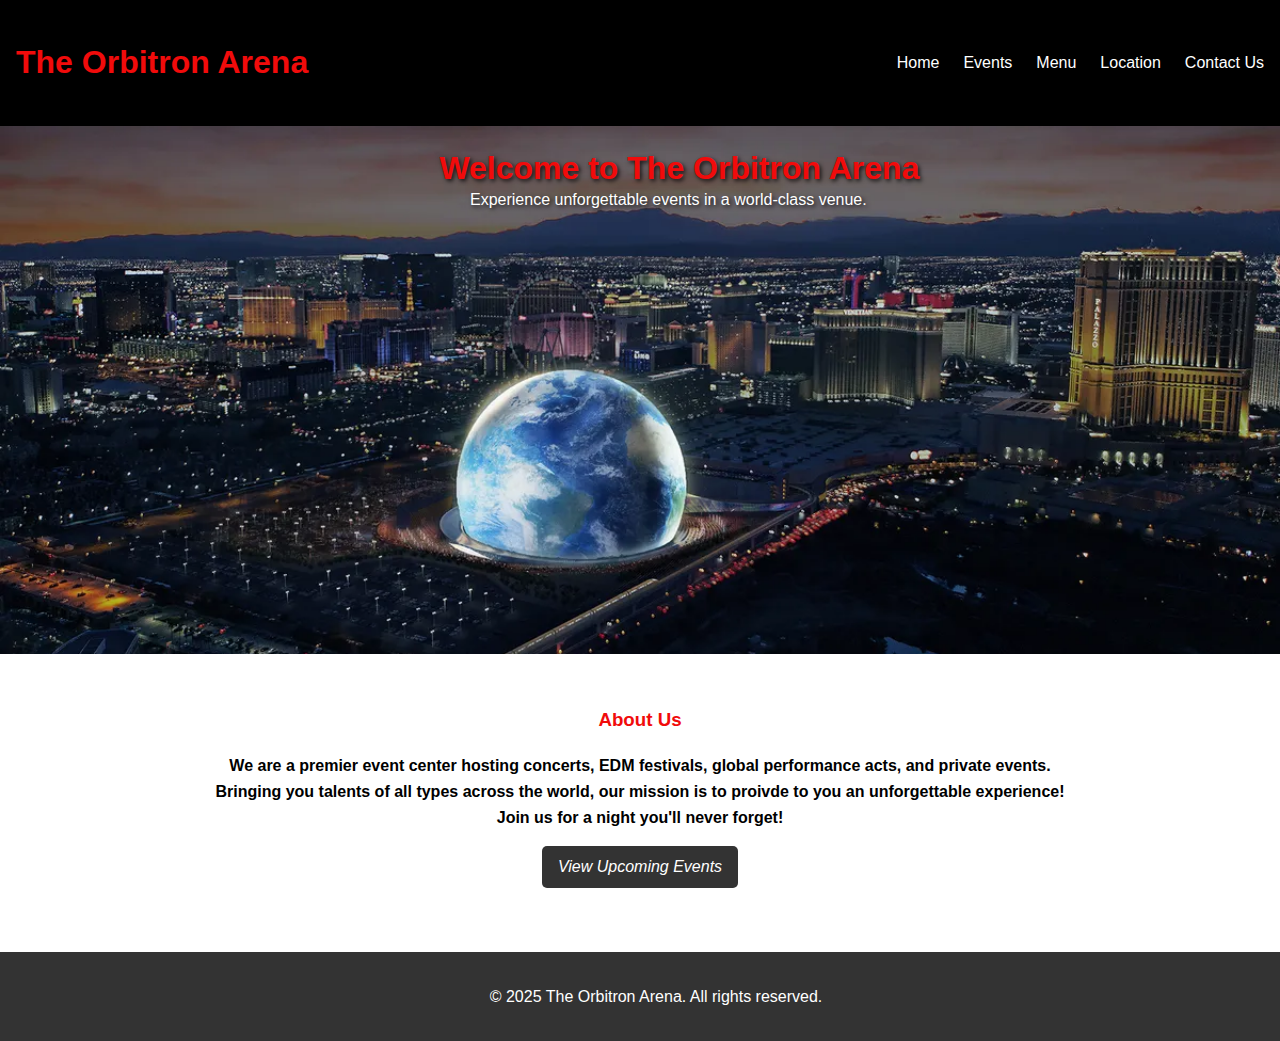
<file: index.html>
<!DOCTYPE html>
<html lang="en">
<head>
    <meta charset="UTF-8">
    <meta name="viewport" content="width=device-width, initial-scale=1.0">
    <title>The Orbitron Arena</title>
    <link rel="stylesheet" href="styles.css">
</head>
<body>
    <header>
        <nav class="navbar">
            <h1>The Orbitron Arena</h1>
            <ul>
                <li><a href="index.html">Home</a></li>
                <li><a href="events.html">Events</a></li>
                <li><a href="menu.html">Menu</a></li>
                <li><a href="location.html">Location</a></li>
                <li><a href="contact.html">Contact Us</a></li>
            </ul>
        </nav>
    </header>

    <main>
        <section class="hero">
            <h2>Welcome to The Orbitron Arena</h2>
            <p>Experience unforgettable events in a world-class venue.</p>
        </section>

        <section class="about">
            <h3>About Us</h3>
            <p>We are a premier event center hosting concerts, EDM festivals, global performance acts, and private events. <br>
                Bringing you talents of all types across the world, our mission is to proivde to you an unforgettable experience!<br>
                 Join us for a night you'll never forget!</p>
            <a href="events.html" class="btn">View Upcoming Events</a>
        </section>
    </main>

    <footer>
        <p>&copy; 2025 The Orbitron Arena. All rights reserved.</p>
    </footer>
</body>
</html>
</file>
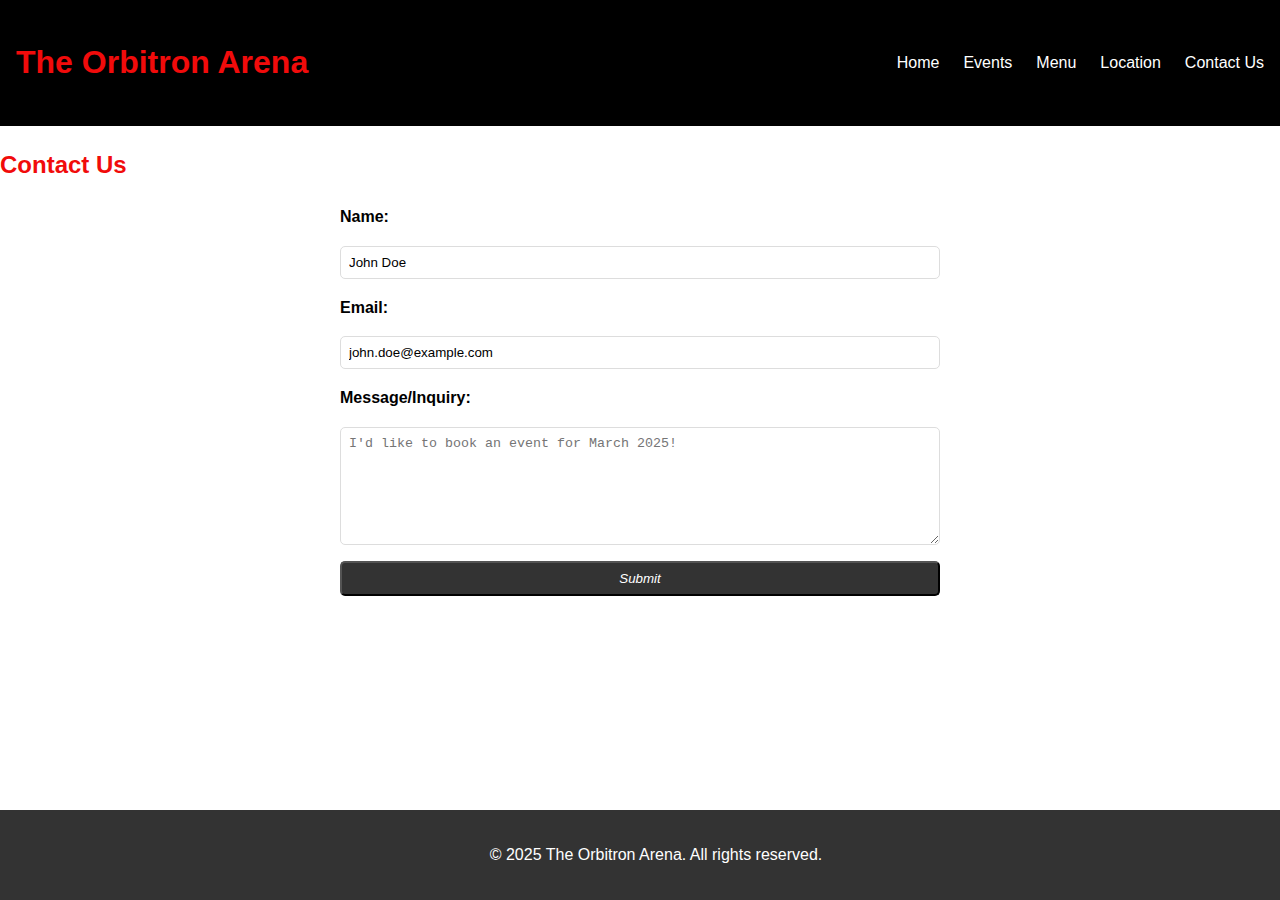
<file: contact.html>
<!DOCTYPE html>
<html lang="en">
<head>
    <meta charset="UTF-8">
    <meta name="viewport" content="width=device-width, initial-scale=1.0">
    <title>Contact Us - The Orbitron Arena</title>
    <link rel="stylesheet" href="styles.css">
</head>
<body>
    <header>
        <nav class="navbar">
            <h1>The Orbitron Arena</h1>
            <ul>
                <li><a href="index.html">Home</a></li>
                <li><a href="events.html">Events</a></li>
                <li><a href="menu.html">Menu</a></li>
                <li><a href="location.html">Location</a></li>
                <li><a href="contact.html">Contact Us</a></li>
            </ul>
        </nav>
    </header>

    <main>
        <h2>Contact Us</h2>
        <form class="contact-form">
            <label for="name">Name:</label>
            <input type="text" id="name" name="name" required value="John Doe" placeholder="Enter your name">
            
            <label for="email">Email:</label>
            <input type="email" id="email" name="email" required value="john.doe@example.com" placeholder="Enter your email">
            
            <label for="message">Message/Inquiry:</label>
            <textarea id="message" name="message" required placeholder="I'd like to book an event for March 2025!"></textarea>
            
            <button type="submit" class="btn">Submit</button>
        </form>
    </main>

    <footer>
        <p>© 2025 The Orbitron Arena. All rights reserved.</p>
    </footer>
</body>
</html>
</file>
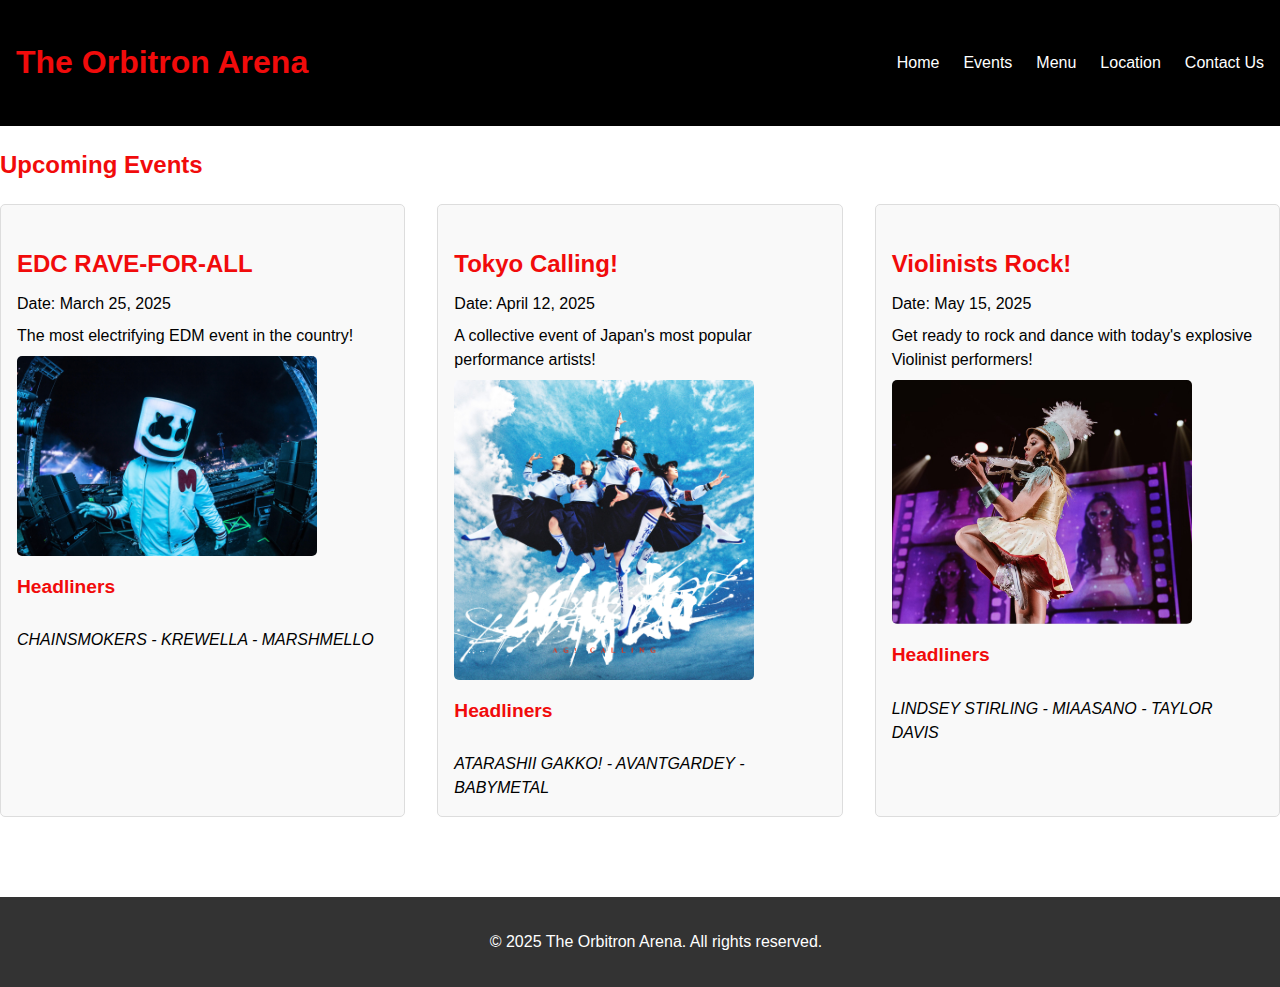
<file: events.html>
<!DOCTYPE html>
<html lang="en">
<head>
    <meta charset="UTF-8">
    <meta name="viewport" content="width=device-width, initial-scale=1.0">
    <title>Events - The Orbitron Arena</title>
    <link rel="stylesheet" href="styles.css">
</head>
<body>
    <header>
        <nav class="navbar">
            <h1>The Orbitron Arena</h1>
            <ul>
                <li><a href="index.html">Home</a></li>
                <li><a href="events.html">Events</a></li>
                <li><a href="menu.html">Menu</a></li>
                <li><a href="location.html">Location</a></li>
                <li><a href="contact.html">Contact Us</a></li>
            </ul>
        </nav>
    </header>

    <main>
        <h2>Upcoming Events</h2>
        <section class="events-grid">
            <article class="event">
                <h3>EDC RAVE-FOR-ALL</h3>
                <p>Date: March 25, 2025</p>
                <p>The most electrifying EDM event in the country!</p>
                <img src="images/Marshmello.jpg" alt="Marshmello performing at EDC RAVE-FOR-ALL">
                <h4>Headliners</h4>
                <p>CHAINSMOKERS - KREWELLA - MARSHMELLO</p>
            </article>
            <article class="event">
                <h3>Tokyo Calling!</h3>
                <p>Date: April 12, 2025</p>
                <p>A collective event of Japan's most popular performance artists!</p>
                <img src="images/Atarashii_Gakko!.jpg" alt="ATARASHII GAKKO! performing at Tokyo Calling">
                <h4>Headliners</h4>
                <p>ATARASHII GAKKO! - AVANTGARDEY - BABYMETAL</p>
            </article>
            <article class="event">
                <h3>Violinists Rock!</h3>
                <p>Date: May 15, 2025</p>
                <p>Get ready to rock and dance with today's explosive Violinist performers!</p>
                <img src="images/Lindsey_Stirling.jpg" alt="Lindsey Stirling performing at Violinists Rock">
                <h4>Headliners</h4>
                <p>LINDSEY STIRLING - MIAASANO - TAYLOR DAVIS</p>
            </article>
        </section>
    </main>

    <footer>
        <p>© 2025 The Orbitron Arena. All rights reserved.</p>
    </footer>
</body>
</html>
</file>
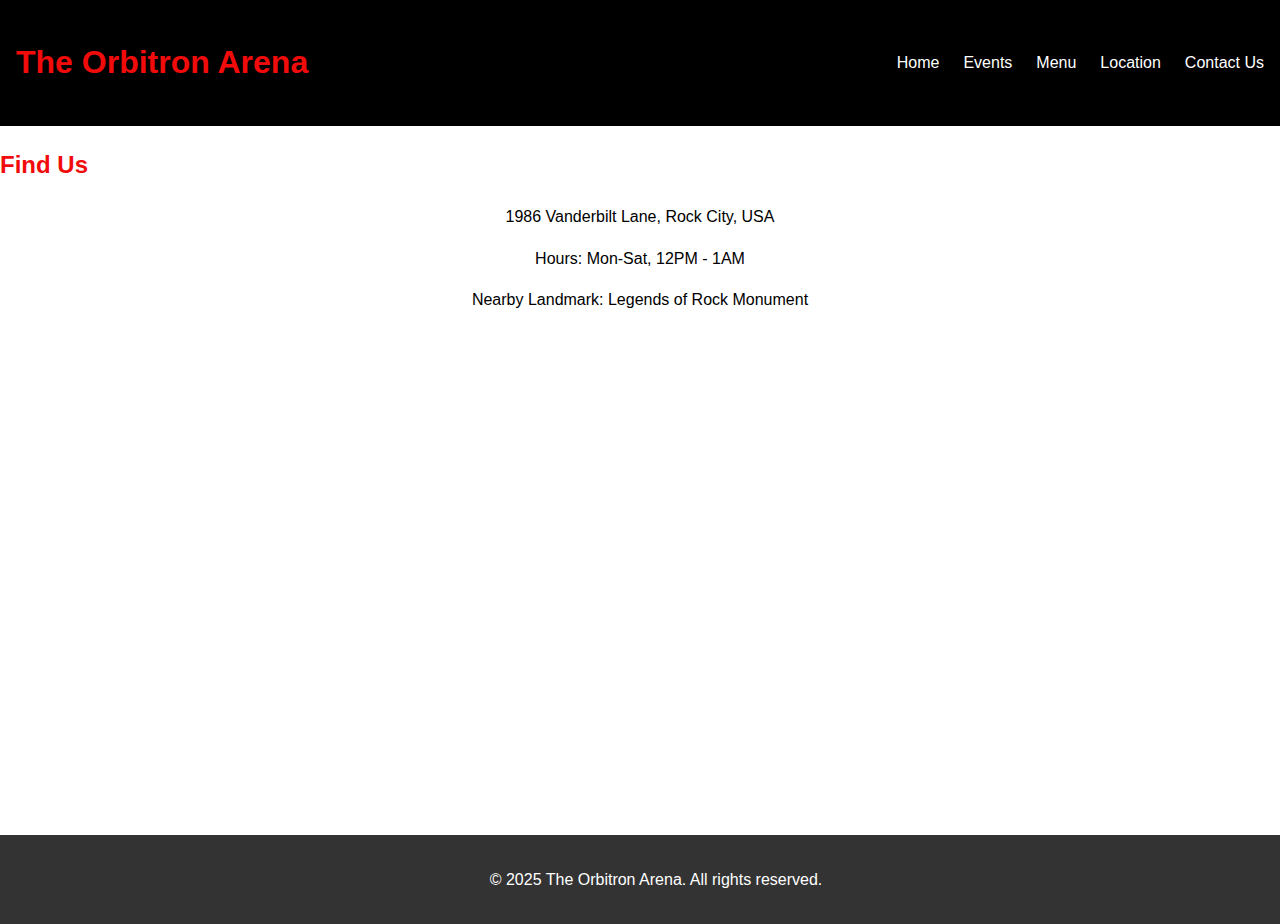
<file: location.html>
<!DOCTYPE html>
<html lang="en">
<head>
    <meta charset="UTF-8">
    <meta name="viewport" content="width=device-width, initial-scale=1.0">
    <title>Location - The Orbitron Arena</title>
    <link rel="stylesheet" href="styles.css">
</head>
<body>
    <header>
        <nav class="navbar">
            <h1>The Orbitron Arena</h1>
            <ul>
                <li><a href="index.html">Home</a></li>
                <li><a href="events.html">Events</a></li>
                <li><a href="menu.html">Menu</a></li>
                <li><a href="location.html">Location</a></li>
                <li><a href="contact.html">Contact Us</a></li>
            </ul>
        </nav>
    </header>

    <main>
        <h2>Find Us</h2>
        <section class="location-info">
            <p>1986 Vanderbilt Lane, Rock City, USA</p>
            <p>Hours: Mon-Sat, 12PM - 1AM</p>
            <p>Nearby Landmark: Legends of Rock Monument</p>
            <iframe src="https://www.google.com/maps/embed?pb=" width="600" height="450" style="border:0;" allowfullscreen="" loading="lazy"></iframe>
        </section>
    </main>

    <footer>
        <p>&copy; 2025 The Orbitron Arena. All rights reserved.</p>
    </footer>
</body>
</html>
</file>
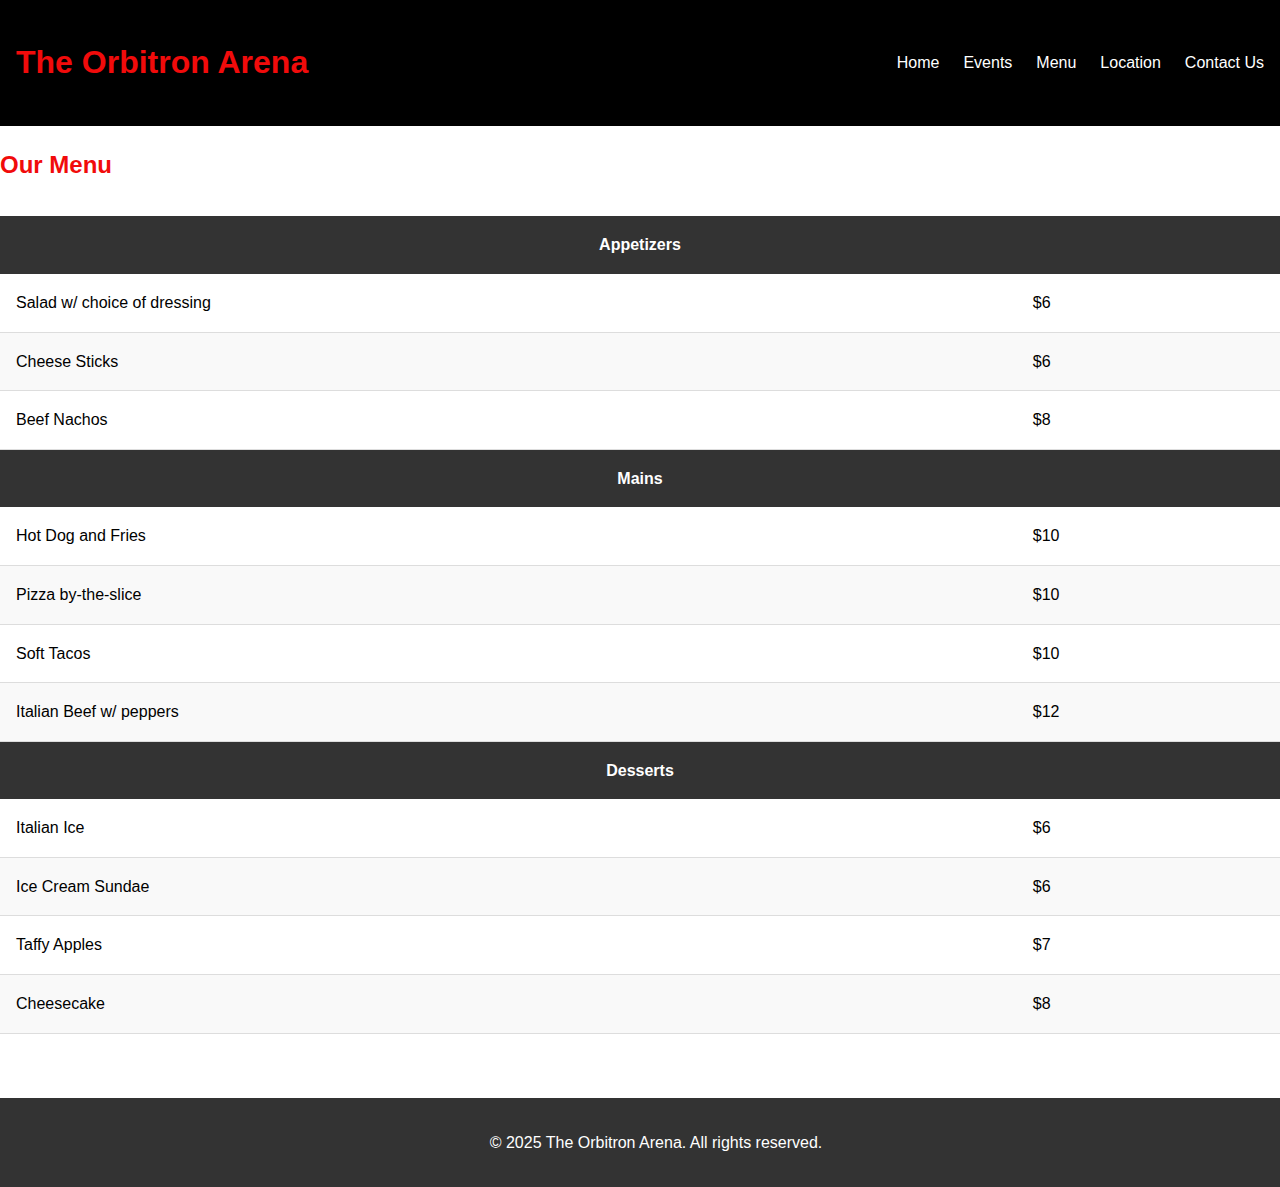
<file: menu.html>
<!DOCTYPE html>
<html lang="en">
<head>
    <meta charset="UTF-8">
    <meta name="viewport" content="width=device-width, initial-scale=1.0">
    <title>Menu - The Orbitron Arena</title>
    <link rel="stylesheet" href="styles.css">
</head>
<body>
    <header>
        <nav class="navbar">
            <h1>The Orbitron Arena</h1>
            <ul>
                <li><a href="index.html">Home</a></li>
                <li><a href="events.html">Events</a></li>
                <li><a href="menu.html">Menu</a></li>
                <li><a href="location.html">Location</a></li>
                <li><a href="contact.html">Contact Us</a></li>
            </ul>
        </nav>
    </header>

    <main>
        <h2>Our Menu</h2>
        <table class="menu-table">
            <thead>
                <tr><th colspan="2">Appetizers</th></tr>
            </thead>
            <tbody>
                <tr><td>Salad w/ choice of dressing</td><td>$6</td></tr>
                <tr><td>Cheese Sticks</td><td>$6</td></tr>
                <tr><td>Beef Nachos</td><td>$8</td></tr>
            </tbody>
            <thead>
                <tr><th colspan="2">Mains</th></tr>
            </thead>
            <tbody>
                <tr><td>Hot Dog and Fries</td><td>$10</td></tr>
                <tr><td>Pizza by-the-slice</td><td>$10</td></tr>
                <tr><td>Soft Tacos</td><td>$10</td></tr>
                <tr><td>Italian Beef w/ peppers</td><td>$12</td></tr>
            </tbody>
            <thead>
                <tr><th colspan="2">Desserts</th></tr>
            </thead>
            <tbody>
                <tr><td>Italian Ice</td><td>$6</td></tr>
                <tr><td>Ice Cream Sundae</td><td>$6</td></tr>
                <tr><td>Taffy Apples</td><td>$7</td></tr>
                <tr><td>Cheesecake</td><td>$8</td></tr>
            </tbody>
        </table>
    </main>

    <footer>
        <p>&copy; 2025 The Orbitron Arena. All rights reserved.</p>
    </footer>
</body>
</html>
</file>
<file: styles.css>
/* General Styles */
body {
    font-family: Arial, sans-serif;
    margin: 0;
    padding: 0;
    line-height: 1.6;
    min-height: 100vh; 
    display: flex; 
    flex-direction: column; 
}

h1 {
    font-size: 2rem; /* Reverted to original size for stability */
    font-weight: bold;
    color: #f10b0b; /* Red text, unchanged */
}

h2, h3, h4 {
    color: #f10b0b; /* Best to stick with matching colors */
}

/* Navbar */
.navbar {
    display: flex;
    justify-content: space-between;
    align-items: center;
    background-color: #000000;
    padding: 1rem;
    color: white;
}

.navbar ul {
    list-style: none;
    display: flex;
    gap: 1.5rem;
}

.navbar a {
    color: white;
    text-decoration: none;
}

.navbar a:hover {
    color: #ddd;
}

/* Hero Section */
.hero {
    background-image: url('images/sphere.jpg');
    background-repeat: no-repeat;
    background-position: 50% 50%; 
    background-size: cover;
    color: white;
    text-align: center; 
    padding: 4rem 1rem;
    text-shadow: 2px 2px 4px rgba(0, 0, 0, 0.8); /* Strong shadow for contrast, no overlay */
    position: relative; /* For text positioning */
    min-height: 400px; 
}

/* Position the welcome text */
.hero h2 {
    position: absolute;
    top: -10px; /* Exact distance from the top, customized positioning */
    left: 48%; /* Start from the center, customized positioning */ 
    margin-left: -175px; 
    font-size: 2rem; /* Larger text for emphasis */
    z-index: 2;
}

.hero p {
    position: absolute;
    top: 45px; 
    left: 50%; 
    margin-left: -170px; 
    z-index: 2;
}

/* About Section */
.about {
    text-align: center;
    padding: 2rem;
}

.about p {
    font-weight: bold; /* adding boldness here to stand out */
}

/* Button */
.btn {
    display: inline-block;
    padding: 0.5rem 1rem;
    background-color: #333;
    color: white;
    font-style: italic; /* added Italic for some style on the button */
    text-decoration: none;
    border-radius: 5px;
}

.btn:hover {
    background-color: #555;
}

/* Events Page Specific Styles */
.events-grid {
    display: grid;
    grid-template-columns: repeat(auto-fit, minmax(250px, 1fr));
    gap: 2rem;
    padding-bottom: 2rem; /* Adds space below the entire grid to push footer down */
}

.event {
    background-color: #f9f9f9; 
    padding: 1rem; /* for simple spacing inside each event */
    border: 1px solid #ddd; /* Subtle border for separation */
    border-radius: 5px; /* Rounded corners for a modern look and extra styling points */
    margin-bottom: 1rem; /* for more space below each event, including the last one */
}

.event h3 {
    color: #f10b0b; /* Red to match the theme */
    font-weight: bold; /* Bold for emphasis */
    font-size: 1.5rem; 
    margin-bottom: 0.5rem; 
}

.event p {
    line-height: 1.5; /* Better spacing for readability */
    margin: 0.5rem 0; /* Space above and below paragraphs */
}

.event img {
    width: 100%; 
    max-width: 300px; /* Limits image size to prevent stretching too large */
    height: auto; /* Maintains aspect ratio */
    margin: 0.5rem 0; /* Adds space above and below the image */
    display: block; 
    border-radius: 5px; 
}

.event h4 {
    color: #f10b0b; /* Red to match the theme */
    font-weight: bold; /* Bold for emphasis */
    font-size: 1.2rem; 
    margin-top: 1rem; 
}

.event p:last-child { /* Headliner names */
    font-style: italic; /* Optional italics for a extra effect */
    margin-bottom: 0; /* Remove extra space at the bottom */
}

.event:hover {
    box-shadow: 0 0 10px rgba(0, 0, 0, 0.1); /* needed effect */
}

/* Menu Page */
.menu-table {
    width: 100%;
    border-collapse: collapse;
    margin: 2rem 0;
}

.menu-table th {
    background-color: #333;
    color: white;
    padding: 1rem;
}

.menu-table td {
    padding: 1rem;
    border-bottom: 1px solid #ddd;
}

.menu-table tr:nth-child(even) {
    background-color: #f9f9f9;
}

.menu-table tr:hover {
    background-color: #eee;
}

/* Location Page */
.location-info {
    text-align: center;
}

.location-info iframe {
    max-width: 100%;
    margin-top: 1rem;
}

/* Contact Form */
.contact-form {
    max-width: 600px;
    margin: 0 auto;
    display: flex;
    flex-direction: column;
    gap: 1rem;
}

.contact-form label {
    font-weight: bold;
}

.contact-form input, 
.contact-form textarea {
    padding: 0.5rem;
    border: 1px solid #ddd;
    border-radius: 5px;
}

.contact-form textarea {
    resize: vertical;
    min-height: 100px;
}

/* Main content (common to all pages) */
main {
    flex: 1; /* Allows main to grow and push footer to the bottom */
    padding-bottom: 2rem; /* Adds space at the bottom of main to ensure footer isn’t cramped */
}

/* Footer */
footer {
    text-align: center;
    padding: 1rem;
    background-color: #333;
    color: white;
    width: 100%;
}

/* Responsive Design */
@media (max-width: 768px) {
    .navbar {
        flex-direction: column;
        text-align: center;
    }

    .navbar ul {
        flex-direction: column;
        gap: 1rem;
        margin-top: 1rem;
    }

    .hero {
        min-height: 300px;
        padding: 2rem 1rem;
    }
    .hero h2 {
        top: 15px; 
        margin-left: -120px; /* Can tweak a bit */
    }
    .hero p {
        top: 50px;
        margin-left: -180px; /* Can also tweak a bit here */
    }

    .events-grid {
        grid-template-columns: 1fr;
        padding-bottom: 1.5rem; 
    }
    .event {
        margin-bottom: 0.5rem; /* Getting rid of huge gap */
    }
    .event img {
        max-width: 250px; 
    }
    footer {
        margin-top: 1.5rem; /* major space removed above footer on tablets */
    }
    main {
        padding-bottom: 1.5rem; /* same as above */
    }
}

@media (max-width: 480px) {
    .hero {
        min-height: 200px;
    }
    .hero h2 {
        top: 10px; /* Even higher on mobile */
        font-size: 1.5rem; /* Slightly smaller text */
        margin-left: -100px; /* Adjust for mobile can be tweaked as well as below */
    }
    .hero p {
        top: 40px;
        font-size: 1rem;
        margin-left: -160px; /* can tweak */
    }

    .events-grid {
        padding-bottom: 1rem; /* Even less space below grid on mobile, same applies below */
    }
    .event {
        margin-bottom: 0.3rem; 
    }
    .event img {
        max-width: 200px; /* smaller images on mobile */
    }
    footer {
        margin-top: 1rem; 
    }
    .event h3 {
        font-size: 1rem; 
    }
    .event h4 {
        font-size: 0.9rem; 
    }
    main {
        padding-bottom: 1rem; /* Final removal of space near bottom for mobile, project wrap up */
    }
}
</file>
